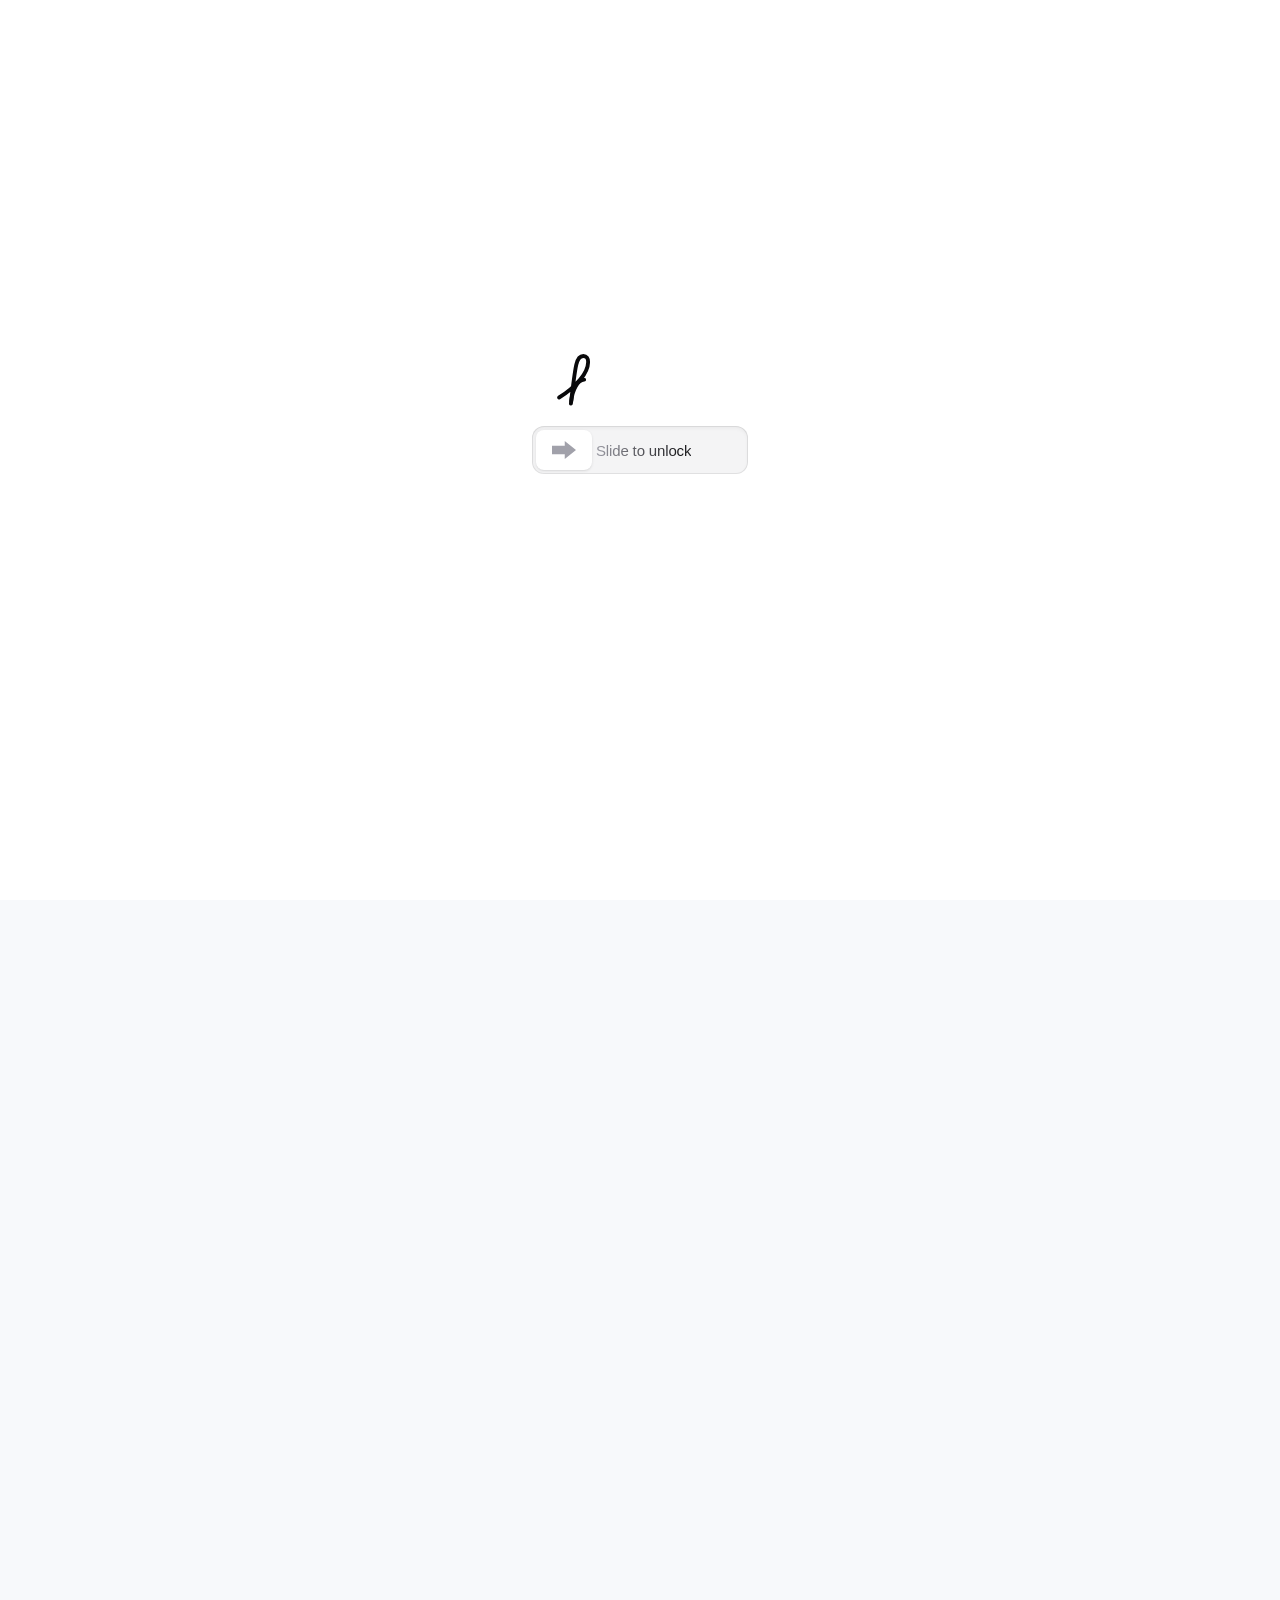
<file: index.html>
<!DOCTYPE html>
<html lang="zh-CN">
<head>
  <meta charset="UTF-8">
  <meta name="viewport" content="width=device-width, initial-scale=1.0">
  <title>BOTLAN</title>
  <link rel="stylesheet" href="styles.css">
</head>
<body>

  <!-- =========================================================================
       0. 全屏启动进入页面 (Apple Hello Effect 居中偏上 + Slide to Unlock 底部居中)
       ========================================================================= -->
  <div class="apple-launch-screen" id="appleLaunchScreen" aria-label="Welcome launch screen">
    <div class="launch-hello-container">
      <svg class="apple-hello-svg" viewBox="0 0 638 200" aria-label="hello">
        <path
          id="appleHelloH1"
          class="hello-path-1"
          d="M8.69214 166.553C36.2393 151.239 61.3409 131.548 89.8191 98.0295C109.203 75.1488 119.625 49.0228 120.122 31.0026C120.37 17.6036 113.836 7.43883 101.759 7.43883C88.3598 7.43883 79.9231 17.6036 74.7122 40.9363C69.005 66.5793 64.7866 96.0036 54.1166 190.356"
        />
        <path
          id="appleHelloH2"
          class="hello-path-2"
          d="M55.1624 181.135C60.6251 133.114 81.4118 98.0479 107.963 98.0479C123.844 98.0479 133.937 110.703 131.071 128.817C129.457 139.487 127.587 150.405 125.408 163.06C122.869 178.941 130.128 191.348 152.122 191.348C184.197 191.348 219.189 173.523 237.097 145.915C243.198 136.509 245.68 128.073 245.928 119.884C246.176 104.996 237.739 93.8296 222.851 93.8296C203.992 93.8296 189.6 115.17 189.6 142.465C189.6 171.745 205.481 192.341 239.208 192.341C285.066 192.341 335.86 137.292 359.199 75.8585C365.788 58.513 368.26 42.4065 368.26 31.1512C368.26 17.8057 364.042 7.55823 352.131 7.55823C340.469 7.55823 332.777 16.6141 325.829 30.9129C317.688 47.4967 311.667 71.4162 309.203 98.4549C303 166.301 316.896 191.348 349.936 191.348C390 191.348 434.542 135.534 457.286 75.6686C463.803 58.513 466.275 42.4065 466.275 31.1512C466.275 17.8057 462.057 7.55823 450.146 7.55823C438.484 7.55823 430.792 16.6141 423.844 30.9129C415.703 47.4967 409.682 71.4162 407.218 98.4549C401.015 166.301 414.911 191.348 444.416 191.348C473.874 191.348 489.877 165.67 499.471 138.402C508.955 111.447 520.618 94.8221 544.935 94.8221C565.035 94.8221 580.916 109.71 580.916 137.75C580.916 168.768 560.792 192.093 535.362 192.341C512.984 192.589 498.285 174.475 499.774 147.179C501.511 116.907 519.873 94.8221 543.943 94.8221C557.839 94.8221 569.51 100.999 578.682 107.725C603.549 125.866 622.709 114.656 630.047 96.7186"
        />
      </svg>
    </div>

    <!-- 屏幕正中间始终居中: Slide to Unlock 方形微圆角组件 (1:1 严格对齐 Chanh Dai) -->
    <div class="launch-center-container">
      <div class="slide-unlock-box" id="slideUnlockBox">
        <div class="slide-unlock-track" id="slideUnlockTrack">
          <span class="slide-unlock-text" id="slideUnlockText">Slide to unlock</span>
          <div class="slide-unlock-handle" id="slideUnlockHandle" role="slider" aria-label="Slide to unlock" aria-valuemin="0" aria-valuemax="100" aria-valuenow="0">
            <svg viewBox="0 0 24 24" fill="currentColor">
              <path d="M24 12 12.75 3v4.696H0v8.608h12.75V21z" />
            </svg>
          </div>
        </div>
      </div>
    </div>
  </div>

  <!-- 主封面舞台：仅包含大标题 BOTLAN 与下方可交互的 3D Mockup 视窗 -->
  <main class="page-container" id="pageContainer">

    <!-- 0. 封面左上角: Mobius Loop Icon (严格复刻 Chanh Dai mobius-loop-icon 莫比乌斯环无穷动效) -->
    <div class="cover-top-left" id="coverTopLeft">
      <a href="#" class="mobius-loop-wrap" id="mobiusLoopWrap" aria-label="Mobius Loop Icon">
        <svg
          viewBox="0 0 24 24"
          fill="none"
          stroke="currentColor"
          stroke-width="2"
          stroke-linecap="round"
          stroke-linejoin="round"
          class="mobius-loop-svg"
          aria-hidden="true"
        >
          <path
            id="mobiusLoopPath"
            class="mobius-loop-path"
            d="M12 4C16.42 4 20 7.58 20 12C20 16.42 16.42 20 12 20C7.58 20 4 16.42 4 12C4 7.58 7.58 4 12 4Z"
          />
        </svg>
      </a>
    </div>

    <!-- 0.1 封面左侧 LineNav 导航栏 (严格 1:1 复刻 Chanh Dai line-nav 规范，展示 Island Agent 核心优势) -->
    <aside class="cover-sidebar-left" id="coverSidebarLeft" aria-label="Island Agent Features Navigation">
      <nav class="line-nav" id="lineNav" style="--line-nav-width: 24px;">
        <!-- Feature 1: Dynamic Island System -->
        <a class="line-nav-item active" href="#dynamic-island">
          <span class="line-nav-bar"></span>
          <span class="line-nav-title">Dynamic Island System</span>
        </a>
        <span class="line-nav-tick"></span>
        <span class="line-nav-tick"></span>

        <!-- Feature 2: Persistent Task Runner -->
        <a class="line-nav-item" href="#persistent-runner">
          <span class="line-nav-bar"></span>
          <span class="line-nav-title">Persistent Task Runner</span>
        </a>
        <span class="line-nav-tick"></span>
        <span class="line-nav-tick"></span>

        <!-- Feature 3: Isolated Linux Sandbox -->
        <a class="line-nav-item" href="#isolated-sandbox">
          <span class="line-nav-bar"></span>
          <span class="line-nav-title">Isolated Linux Sandbox</span>
        </a>
        <span class="line-nav-tick"></span>
        <span class="line-nav-tick"></span>

        <!-- Feature 4: Multi-Agent Swarm -->
        <a class="line-nav-item" href="#multi-agent">
          <span class="line-nav-bar"></span>
          <span class="line-nav-title">Multi-Agent Swarm</span>
        </a>
        <span class="line-nav-tick"></span>
        <span class="line-nav-tick"></span>

        <!-- Feature 5: Native Desktop Widgets -->
        <a class="line-nav-item" href="#desktop-widgets">
          <span class="line-nav-bar"></span>
          <span class="line-nav-title">Native Desktop Widgets</span>
        </a>
        <span class="line-nav-tick"></span>
        <span class="line-nav-tick"></span>

        <!-- Feature 6: Apple Kinetic Philosophy -->
        <a class="line-nav-item" href="#apple-design">
          <span class="line-nav-bar"></span>
          <span class="line-nav-title">Apple Kinetic Philosophy</span>
        </a>
      </nav>
    </aside>

    <!-- 1. 顶部大标题：BOTLAN（文字下半部分渐变淡出） -->
    <div class="title-wrap">
      <img src="网页的标题.png" alt="BOTLAN" class="botlan-title-img" draggable="false" />
    </div>

    <!-- 2. 鼠标互动 3D Mockup 视差与热区舞台 -->
    <div class="mockup-perspective-wrapper" id="mockupWrapper">
      <div class="mockup-card-3d" id="mockupCard">

        <!-- 动态光泽反射层 (跟随鼠标光标移动的拟真玻璃光影) -->
        <div class="mockup-glare" id="mockupGlare"></div>

        <!-- 真实软件抠图底层 (1163x920 原始软件质感) -->
        <img src="mockup.png" alt="BOTLAN 智能体桌面应用" class="mockup-base-img" id="mockupImg" draggable="false" />

        <!-- 交互热区覆盖层 (Hotspot Interactive Overlays) -->

        <!-- A. 右上角 Orbit 环形滑轨交互区 (滚轮、点击、拖拽) -->
        <div class="hotspot-orbit" id="orbitSystem" title="在此使用鼠标滚轮滚动或点击体验滑轨切换">
          <div class="orbit-hit-tab tab-deeper-hit active" id="tabDeeper" title="切换至 Deeper 智能体">
            <span class="orbit-hit-ripple"></span>
          </div>
          <div class="orbit-hit-tab tab-agent-hit" id="tabAgent" title="切换至 Agent 智能体">
            <span class="orbit-hit-ripple"></span>
          </div>
        </div>

        <!-- B. 右侧动作栏各按键点击跳转热区 -->
        <aside class="hotspot-right-rail">
          <button class="hotspot-tool-btn active" data-action="chat" id="toolChat" title="对话视图 (当前)"></button>
          <button class="hotspot-tool-btn" data-action="code" id="toolCode" title="代码工作区 (点击跳转)"></button>
          <button class="hotspot-tool-btn" data-action="activity" id="toolActivity" title="活动看板 (点击跳转)"></button>
          <button class="hotspot-tool-btn" data-action="ideas" id="toolIdeas" title="灵感建议 (点击跳转)"></button>
          <button class="hotspot-tool-btn" data-action="goals" id="toolGoals" title="目标任务清单 (点击跳转)"></button>
          <button class="hotspot-tool-btn" data-action="apps" id="toolApps" title="应用与连接 (点击跳转)"></button>
        </aside>

        <!-- C. 左侧导航栏交互热区 -->
        <aside class="hotspot-left-rail">
          <button class="hotspot-nav-btn btn-menu-hit" id="btnNavMenu" title="智能体工作区总览"></button>
          <div class="hotspot-avatar-hit" id="mascotAvatar" title="机体互动 (点击眨眼交互)"></div>
          <button class="hotspot-nav-btn btn-lang-hit" id="btnNavLang" title="切换语言 (EN / 中文)">
            <span class="hit-lang-badge" id="langBadge">EN</span>
          </button>
          <button class="hotspot-nav-btn btn-bell-hit" id="btnNavBell" title="查看通知中心"></button>
        </aside>

        <!-- D. 顶栏微幅拖动手柄与重置按键 -->
        <div class="hotspot-drag-handle" id="dragPill" title="按住可微幅物理拖动体验"></div>
        <button class="hotspot-close-btn" id="btnClose" title="重置视角"></button>

        <!-- E. 底部输入栏真实打字交互层 -->
        <div class="hotspot-input-dock">
          <button class="dock-btn-plus" id="btnInputPlus" title="添加附件/关联仓库">+</button>
          <input type="text" class="dock-input-field" id="textInput" placeholder="输入消息或指令（Enter 发送体验）…" autocomplete="off" />
          <button class="dock-btn-send" id="btnInputSend" title="发送">↑</button>
        </div>

        <!-- F. 子视图展示覆盖层 (点击右侧按键时无缝弹出体验) -->
        <div class="subview-panel-overlay" id="jumpSubview" style="display: none;">
          <div class="subview-topbar">
            <div class="subview-title-group">
              <span class="subview-badge" id="subviewBadge">工具</span>
              <h4 class="subview-title" id="subviewTitle">代码工作区</h4>
            </div>
            <button class="subview-back-btn" id="btnSubviewBack">返回对话 ✕</button>
          </div>
          <div class="subview-content" id="subviewContent"></div>
        </div>

        <!-- G. 模拟动态对话插入浮层 (打字发送后在视窗内弹出的真实感响应) -->
        <div class="mockup-dynamic-chat" id="dynamicChatLayer" style="display: none;">
          <div class="dynamic-chat-scroll" id="dynamicChatScroll"></div>
          <button class="btn-close-dynamic-chat" id="btnCloseDynamicChat">✕ 还原默认对话</button>
        </div>

      </div>
    </div>

  </main>

  <!-- ==========================================================================
       2. 中间功能展区: 4 个水平并列 3D Card Effect 模块 (复刻 Aceternity UI 3d-card-effect)
       ========================================================================== -->
  <section class="cards-3d-section" id="cards3dSection">
    <div class="cards-3d-grid">
      <!-- Card 1: 模块1 灵动岛交互体系 -->
      <div class="card-3d-container">
        <div class="card-3d-body card-ambient-1">
          <div class="card-3d-item card-badge-tag" data-tz="30">
            <span class="tag-dot green"></span>
            <span>Island System</span>
          </div>
          <h3 class="card-3d-item card-title" data-tz="50">灵动岛交互体系</h3>
          <p class="card-3d-item card-desc" data-tz="40">
            支持 Long Island、Small Island、Circle Island 多形态常驻微交互，全屏网页边框自然延伸与状态感知。
          </p>
          <div class="card-3d-item card-image-wrap" data-tz="80">
            <img src="模块1.png" alt="模块1：灵动岛交互体系" class="card-module-img card-img-fit-contain" />
          </div>
          <div class="card-3d-item card-footer-row" data-tz="35">
            <a href="javascript:void(0)" class="card-link-btn" onclick="showToast('🏝️ 灵动岛交互体系已就绪')">体验灵动岛 →</a>
            <span class="card-pill">Interactive</span>
          </div>
        </div>
      </div>

      <!-- Card 2: 模块2 点阵与多智能体 -->
      <div class="card-3d-container">
        <div class="card-3d-body card-ambient-2">
          <div class="card-3d-item card-badge-tag" data-tz="30">
            <span class="tag-dot blue"></span>
            <span>Matrix &amp; Multi-Bots</span>
          </div>
          <h3 class="card-3d-item card-title" data-tz="50">点阵矩阵与多智能体</h3>
          <p class="card-3d-item card-desc" data-tz="40">
            标志性点阵字母构型与 @kilee! 核心标识，多 Bot 状态胶囊实时呼应，数据与任务瞬时流转。
          </p>
          <div class="card-3d-item card-image-wrap" data-tz="80">
            <img src="模块2.png" alt="模块2：点阵矩阵与多智能体" class="card-module-img card-img-fit-contain" />
          </div>
          <div class="card-3d-item card-footer-row" data-tz="35">
            <a href="javascript:void(0)" class="card-link-btn" onclick="showToast('⚡ 多智能体点阵网络已连接')">查看 Bot 矩阵 →</a>
            <span class="card-pill">Collaborative</span>
          </div>
        </div>
      </div>

      <!-- Card 3: 模块3 桌面原生悬浮组件 -->
      <div class="card-3d-container">
        <div class="card-3d-body card-ambient-3">
          <div class="card-3d-item card-badge-tag" data-tz="30">
            <span class="tag-dot purple"></span>
            <span>Native Desktop</span>
          </div>
          <h3 class="card-3d-item card-title" data-tz="50">桌面原生悬浮小组件</h3>
          <p class="card-3d-item card-desc" data-tz="40">
            深度融入 Windows 桌面生态，深浅双色状态胶囊与网络电量大卡片随心贴靠悬浮，原生轻量无感。
          </p>
          <div class="card-3d-item card-image-wrap" data-tz="80">
            <img src="模块3.png" alt="模块3：桌面原生悬浮小组件" class="card-module-img card-img-fit-cover" />
          </div>
          <div class="card-3d-item card-footer-row" data-tz="35">
            <a href="javascript:void(0)" class="card-link-btn" onclick="showToast('🖥️ 桌面原生悬浮组件已加载')">探索桌面挂件 →</a>
            <span class="card-pill">Seamless</span>
          </div>
        </div>
      </div>

      <!-- Card 4: 模块4 采用Apple设计哲学 -->
      <div class="card-3d-container">
        <div class="card-3d-body card-ambient-4">
          <div class="card-3d-item card-badge-tag" data-tz="30">
            <span class="tag-dot amber"></span>
            <span>Design Philosophy</span>
          </div>
          <h3 class="card-3d-item card-title" data-tz="50">采用Apple设计哲学</h3>
          <p class="card-3d-item card-desc" data-tz="40">
            秉持人文与科技交汇的设计准则，追求软硬件一体化的极致极简美学，让每一次人机交互自然优雅。
          </p>
          <div class="card-3d-item card-image-wrap" data-tz="80">
            <img src="模块4.png" alt="模块4：采用Apple设计哲学" class="card-module-img card-img-fit-cover" />
          </div>
          <div class="card-3d-item card-footer-row" data-tz="35">
            <a href="javascript:void(0)" class="card-link-btn" onclick="showToast('🍎 采用 Apple 设计哲学理念')">探索哲学 →</a>
            <span class="card-pill">Apple Design</span>
          </div>
        </div>
      </div>
    </div>
  </section>

  <!-- ==========================================================================
       3. 最后一页: MacBook Scroll 沉浸式滚动展区 (严格 1:1 复刻 Aceternity UI macbook-scroll.tsx)
       ========================================================================== -->
  <section class="macbook-scroll-section" id="macbookSection">
    <div class="macbook-scroll-container" id="macbookScrollContainer">

      <!-- Lid 组件 -->
      <div class="macbook-lid">
        <!-- 1. Back Lid 背壳 (固定 -25deg, 包含 Aceternity Logo) -->
        <div class="macbook-back-lid">
          <div class="macbook-back-lid-inner">
            <span class="aceternity-logo-span">
              <svg width="66" height="65" viewBox="0 0 66 65" fill="none" xmlns="http://www.w3.org/2000/svg" class="aceternity-logo-svg">
                <path d="M8 8.05571C8 8.05571 54.9009 18.1782 57.8687 30.062C60.8365 41.9458 9.05432 57.4696 9.05432 57.4696" stroke="currentColor" stroke-width="15" stroke-miterlimit="3.86874" stroke-linecap="round"/>
              </svg>
            </span>
          </div>
        </div>

        <!-- 2. Motion Screen 动效层 (完全依据官方 scaleX, scaleY, rotate, translate) -->
        <div class="macbook-motion-screen" id="macbookMotionScreen">
          <div class="macbook-screen-matte"></div>
          <img src="MacBook.png" alt="BOTLAN on MacBook" class="macbook-screen-img" draggable="false" />
        </div>
      </div>

      <!-- Base 组件: 键盘底座 (h-[22rem] w-[32rem] bg-gray-200) -->
      <div class="macbook-base">
        <!-- Above keyboard bar -->
        <div class="macbook-above-keyboard-bar">
          <div class="macbook-above-keyboard-bar-inner"></div>
        </div>

        <!-- Speakers and Keypad row -->
        <div class="macbook-middle-row">
          <div class="macbook-speaker-wrap">
            <div class="macbook-speaker-grid"></div>
          </div>
          <div class="macbook-keypad-wrap">
            <div class="macbook-keypad">
              <!-- Row 1: esc, F1-F12, TouchID -->
              <div class="k-row">
                <div class="k-btn k-w-esc"><span class="k-txt left">esc</span></div>
                <div class="k-btn"><span class="k-icon">☼</span><span class="k-txt">F1</span></div>
                <div class="k-btn"><span class="k-icon">☀</span><span class="k-txt">F2</span></div>
                <div class="k-btn"><span class="k-icon">▤</span><span class="k-txt">F3</span></div>
                <div class="k-btn"><span class="k-icon">🔍</span><span class="k-txt">F4</span></div>
                <div class="k-btn"><span class="k-icon">🎤</span><span class="k-txt">F5</span></div>
                <div class="k-btn"><span class="k-icon">🌙</span><span class="k-txt">F6</span></div>
                <div class="k-btn"><span class="k-icon">◀◀</span><span class="k-txt">F7</span></div>
                <div class="k-btn"><span class="k-icon">▶❚❚</span><span class="k-txt">F8</span></div>
                <div class="k-btn"><span class="k-icon">▶▶</span><span class="k-txt">F9</span></div>
                <div class="k-btn"><span class="k-icon">🔇</span><span class="k-txt">F10</span></div>
                <div class="k-btn"><span class="k-icon">🔉</span><span class="k-txt">F11</span></div>
                <div class="k-btn"><span class="k-icon">🔊</span><span class="k-txt">F12</span></div>
                <div class="k-btn"><div class="k-touchid-circle"><div class="k-touchid-inner"></div></div></div>
              </div>

              <!-- Row 2: ~ 1 2 3 4 5 6 7 8 9 0 - = delete -->
              <div class="k-row">
                <div class="k-btn"><span class="k-txt">~</span><span class="k-txt">`</span></div>
                <div class="k-btn"><span class="k-txt">!</span><span class="k-txt">1</span></div>
                <div class="k-btn"><span class="k-txt">@</span><span class="k-txt">2</span></div>
                <div class="k-btn"><span class="k-txt">#</span><span class="k-txt">3</span></div>
                <div class="k-btn"><span class="k-txt">$</span><span class="k-txt">4</span></div>
                <div class="k-btn"><span class="k-txt">%</span><span class="k-txt">5</span></div>
                <div class="k-btn"><span class="k-txt">^</span><span class="k-txt">6</span></div>
                <div class="k-btn"><span class="k-txt">&amp;</span><span class="k-txt">7</span></div>
                <div class="k-btn"><span class="k-txt">*</span><span class="k-txt">8</span></div>
                <div class="k-btn"><span class="k-txt">(</span><span class="k-txt">9</span></div>
                <div class="k-btn"><span class="k-txt">)</span><span class="k-txt">0</span></div>
                <div class="k-btn"><span class="k-txt">—</span><span class="k-txt">-</span></div>
                <div class="k-btn"><span class="k-txt">+</span><span class="k-txt">=</span></div>
                <div class="k-btn k-w-delete"><span class="k-txt right">delete</span></div>
              </div>

              <!-- Row 3: tab Q W E R T Y U I O P [ ] \ -->
              <div class="k-row">
                <div class="k-btn k-w-tab"><span class="k-txt left">tab</span></div>
                <div class="k-btn"><span class="k-txt">Q</span></div>
                <div class="k-btn"><span class="k-txt">W</span></div>
                <div class="k-btn"><span class="k-txt">E</span></div>
                <div class="k-btn"><span class="k-txt">R</span></div>
                <div class="k-btn"><span class="k-txt">T</span></div>
                <div class="k-btn"><span class="k-txt">Y</span></div>
                <div class="k-btn"><span class="k-txt">U</span></div>
                <div class="k-btn"><span class="k-txt">I</span></div>
                <div class="k-btn"><span class="k-txt">O</span></div>
                <div class="k-btn"><span class="k-txt">P</span></div>
                <div class="k-btn"><span class="k-txt">{</span><span class="k-txt">[</span></div>
                <div class="k-btn"><span class="k-txt">}</span><span class="k-txt">]</span></div>
                <div class="k-btn"><span class="k-txt">|</span><span class="k-txt">\</span></div>
              </div>

              <!-- Row 4: caps lock A S D F G H J K L : ' return -->
              <div class="k-row">
                <div class="k-btn k-w-caps"><span class="k-txt left">caps lock</span></div>
                <div class="k-btn"><span class="k-txt">A</span></div>
                <div class="k-btn"><span class="k-txt">S</span></div>
                <div class="k-btn"><span class="k-txt">D</span></div>
                <div class="k-btn"><span class="k-txt">F</span></div>
                <div class="k-btn"><span class="k-txt">G</span></div>
                <div class="k-btn"><span class="k-txt">H</span></div>
                <div class="k-btn"><span class="k-txt">J</span></div>
                <div class="k-btn"><span class="k-txt">K</span></div>
                <div class="k-btn"><span class="k-txt">L</span></div>
                <div class="k-btn"><span class="k-txt">:</span><span class="k-txt">;</span></div>
                <div class="k-btn"><span class="k-txt">"</span><span class="k-txt">'</span></div>
                <div class="k-btn k-w-return"><span class="k-txt right">return</span></div>
              </div>

              <!-- Row 5: shift Z X C V B N M < > ? shift -->
              <div class="k-row">
                <div class="k-btn k-w-shift"><span class="k-txt left">shift</span></div>
                <div class="k-btn"><span class="k-txt">Z</span></div>
                <div class="k-btn"><span class="k-txt">X</span></div>
                <div class="k-btn"><span class="k-txt">C</span></div>
                <div class="k-btn"><span class="k-txt">V</span></div>
                <div class="k-btn"><span class="k-txt">B</span></div>
                <div class="k-btn"><span class="k-txt">N</span></div>
                <div class="k-btn"><span class="k-txt">M</span></div>
                <div class="k-btn"><span class="k-txt">&lt;</span><span class="k-txt">,</span></div>
                <div class="k-btn"><span class="k-txt">&gt;</span><span class="k-txt">.</span></div>
                <div class="k-btn"><span class="k-txt">?</span><span class="k-txt">/</span></div>
                <div class="k-btn k-w-shift"><span class="k-txt right">shift</span></div>
              </div>

              <!-- Row 6: fn, control, option, command, space, command, option, arrows -->
              <div class="k-row">
                <div class="k-btn"><span class="k-sub">fn</span><span class="k-sub">🌐</span></div>
                <div class="k-btn"><span class="k-sub">⌃</span><span class="k-sub">control</span></div>
                <div class="k-btn"><span class="k-sub">⌥</span><span class="k-sub">option</span></div>
                <div class="k-btn k-w-cmd"><span class="k-sub">⌘</span><span class="k-sub">command</span></div>
                <div class="k-btn k-w-space"></div>
                <div class="k-btn k-w-cmd"><span class="k-sub">⌘</span><span class="k-sub">command</span></div>
                <div class="k-btn"><span class="k-sub">⌥</span><span class="k-sub">option</span></div>
                <div class="k-arrows-container">
                  <div class="k-btn k-arrow-up"><span class="k-txt">▲</span></div>
                  <div class="k-arrows-subrow">
                    <div class="k-btn k-arrow-key"><span class="k-txt">◀</span></div>
                    <div class="k-btn k-arrow-key"><span class="k-txt">▼</span></div>
                    <div class="k-btn k-arrow-key"><span class="k-txt">▶</span></div>
                  </div>
                </div>
              </div>
            </div>
          </div>
          <div class="macbook-speaker-wrap">
            <div class="macbook-speaker-grid"></div>
          </div>
        </div>

        <!-- Trackpad -->
        <div class="macbook-trackpad"></div>

        <!-- Bottom notch -->
        <div class="macbook-bottom-notch"></div>

        <!-- Peerlist Badge Sticker (from user's code snippet) -->
        <div class="macbook-badge">
          <a href="https://peerlist.io/manuarora" target="_blank" rel="noopener">
            <svg width="24" height="24" viewBox="0 0 56 56" fill="none" xmlns="http://www.w3.org/2000/svg" class="badge-icon">
              <path d="M56 28C56 43.464 43.464 56 28 56C12.536 56 0 43.464 0 28C0 12.536 12.536 0 28 0C43.464 0 56 12.536 56 28Z" fill="#00AA45" />
              <path fill-rule="evenodd" clip-rule="evenodd" d="M28 54C42.3594 54 54 42.3594 54 28C54 13.6406 42.3594 2 28 2C13.6406 2 2 13.6406 2 28C2 42.3594 13.6406 54 28 54ZM28 56C43.464 56 56 43.464 56 28C56 12.536 43.464 0 28 0C12.536 0 0 12.536 0 28C0 43.464 12.536 56 28 56Z" fill="#00AA45" />
              <path d="M34.7778 28.5C34.7778 32.0899 31.8677 35 28.2778 35C24.6879 35 21.7778 32.0899 21.7778 28.5C21.7778 24.9101 24.6879 22 28.2778 22C31.8677 22 34.7778 24.9101 34.7778 28.5Z" fill="white" />
            </svg>
          </a>
        </div>
      </div>

    </div>
  </section>

  <!-- ==========================================================================
       4. 最后一页最底部: Fluid Gradient Text 交互流体渐变文字 (复刻 Chanh Dai fluid-gradient-text)
       ========================================================================== -->
  <footer class="kilee-fluid-footer" id="kileeFluidFooter">
    <div class="fluid-gradient-section">
      <div class="fluid-gradient-text-container" id="fluidGradientContainer">
        <svg
          class="fluid-gradient-svg"
          viewBox="0 0 1400 220"
          fill="none"
          xmlns="http://www.w3.org/2000/svg"
        >
          <text
            x="50%"
            y="54%"
            text-anchor="middle"
            dominant-baseline="central"
            stroke="currentColor"
            stroke-opacity="0.12"
            stroke-width="2.5"
            fill="url(#fluid_gradient_text_linear)"
            class="fluid-svg-text"
          >
            KiLEE BOT
          </text>
          <defs>
            <linearGradient
              id="fluid_gradient_text_linear"
              x1="700"
              y1="0"
              x2="700"
              y2="220"
              gradientUnits="userSpaceOnUse"
            >
              <stop offset="0.3" stop-color="currentColor" stop-opacity="0.12" />
              <stop offset="0.75" stop-color="currentColor" stop-opacity="0.65" />
              <stop offset="1" stop-color="currentColor" />
            </linearGradient>
          </defs>
        </svg>
      </div>
    </div>
  </footer>

  <!-- 体验反馈 Toast -->
  <div class="toast-tip" id="toastTip">
    <span id="toastTipText">欢迎体验 BOTLAN 桌面交互</span>
  </div>

  <script src="app.js"></script>
</body>
</html>
</file>
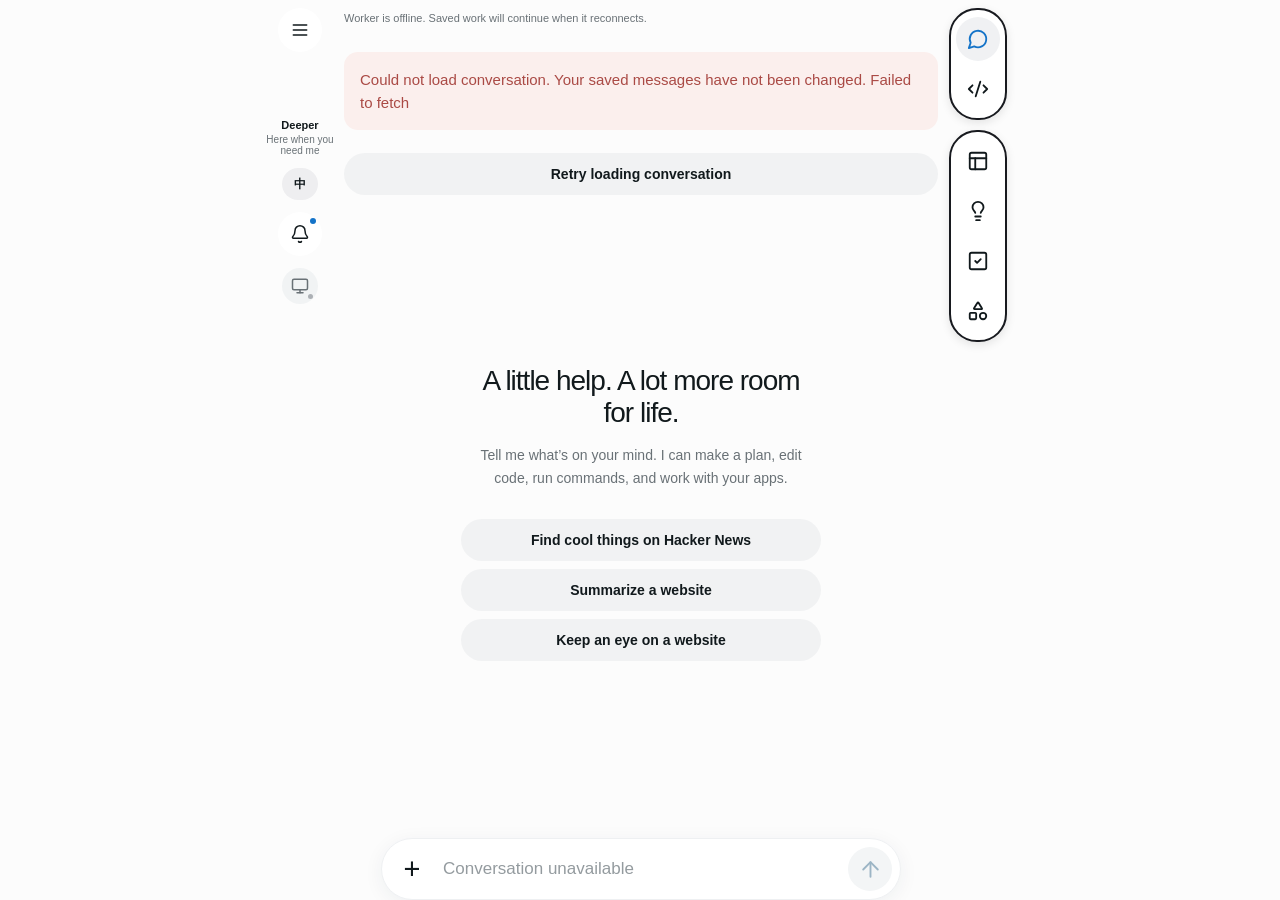
<file: chat-app/index.html>
<!DOCTYPE html>
<html lang="zh-CN">
  <head>
    <meta charset="utf-8" />
    <meta httpEquiv="X-UA-Compatible" content="IE=edge" />
    <meta name="viewport" content="width=device-width, initial-scale=1, shrink-to-fit=no" />
    <title>AI Studio — Personal Agent Workspace</title>
    <style id="expo-reset">
      html, body {
        height: 100%;
        background-color: transparent !important;
      }
      body {
        overflow: hidden;
        user-select: none;
      }
      #root {
        display: flex;
        height: 100%;
        flex: 1;
        background-color: transparent !important;
      }
    </style>
    <script>
      // 1. 模拟桌面宿主注入的环境会话
      window.__ISLAND_HOST__ = {
        botId: "deeper",
        name: "Deeper",
        color: "#3ecf8e",
        token: "botlan-demo-token",
        apiUrl: "http://botlan-internal.local"
      };

      // 2. 模拟 IslandUI 原生 WebView2 通信通道
      window.chrome = {
        webview: {
          postMessage: function(msg) {
            if (window.parent) {
              window.parent.postMessage(msg, '*');
            }
          },
          addEventListener: function(type, fn) {
            window.__islandWebviewListener = fn;
          }
        }
      };

      window.addEventListener('message', function(e) {
        if (window.__islandWebviewListener && e.data) {
          window.__islandWebviewListener(e);
        }
      });

      // 3. 拦截 API 请求，提供原汁原味的智能体工作区数据
      const origFetch = window.fetch;
      window.fetch = async function(url, options) {
        const urlStr = String(url);
        const method = (options && options.method) ? options.method.toUpperCase() : 'GET';

        // /api/workspace
        if (urlStr.includes('/api/workspace')) {
          return new Response(JSON.stringify({
            mode: "sample",
            profile: { name: "User", email: "user@botlan.ai" },
            mail: [],
            events: [],
            files: [],
            browsers: [
              {
                id: "b-1",
                title: "代码与工作器分析",
                url: "https://botlan.ai/workspace",
                status: "idle",
                updatedAt: new Date().toISOString()
              }
            ],
            actions: [],
            activity: [
              {
                id: "act-1",
                title: "工作器状态",
                detail: "浏览器容器未连接 (Browser worker is unavailable)",
                date: new Date().toISOString(),
                status: "warning"
              }
            ],
            connections: [
              { id: "browser", name: "Browser", status: "disconnected", capabilities: ["Sessions"] },
              { id: "code", name: "Code Workbench", status: "connected", capabilities: ["Editor"] }
            ],
            runtime: { provider: "sample", configured: true, openbotConfigured: false, richThreads: false }
          }), {
            status: 200,
            headers: { "Content-Type": "application/json" }
          });
        }

        // /api/agent
        if (urlStr.includes('/api/agent')) {
          return new Response(JSON.stringify({
            tasks: [],
            goals: [
              {
                id: "g1",
                title: "BOTLAN 桌面智能体系统发布",
                description: "灵动岛与右上角弧形滑轨系统",
                category: "Core",
                status: "active",
                milestones: [
                  { id: "m1", title: "灵动岛胶囊状态与音频律动条", done: true },
                  { id: "m2", title: "右上角 Orbit 滑轨与多智能体轮换", done: true }
                ],
                createdAt: new Date().toISOString()
              }
            ],
            monitors: [],
            ideas: [
              {
                id: "i1",
                title: "自动诊断本地容器状态",
                reason: "检测到浏览器工作器未连接",
                prompt: "检查容器运行状况",
                kind: "agent",
                input: {},
                status: "new",
                createdAt: new Date().toISOString()
              }
            ],
            memories: [],
            artifacts: [],
            notifications: [
              {
                id: "n1",
                title: "浏览器工作器离线",
                body: "Browser worker is unavailable. Check that its container is running.",
                createdAt: new Date().toISOString(),
                read: false
              }
            ],
            identity: { name: "Deeper", tone: "thoughtful", avatar: "sky" },
            worker: { running: false }
          }), {
            status: 200,
            headers: { "Content-Type": "application/json" }
          });
        }

        // /api/main-thread
        if (urlStr.includes('/api/main-thread')) {
          return new Response(JSON.stringify({ threadId: "local", existing: true }), {
            status: 200,
            headers: { "Content-Type": "application/json" }
          });
        }

        // /api/copilotkit
        if (urlStr.includes('/api/copilotkit')) {
          return new Response(JSON.stringify({}), {
            status: 200,
            headers: { "Content-Type": "application/json" }
          });
        }

        return origFetch.apply(this, arguments);
      };
    </script>
  </head>

  <body>
    <noscript>
      You need to enable JavaScript to run this app.
    </noscript>
    <div id="root"></div>
    <script src="./_expo/static/js/web/index-867176e7df8ef6d02deba0c774d03a36.js" defer></script>
  </body>
</html>
</file>
<file: styles.css>
/* ==========================================================================
   BOTLAN 官网交互 Mockup 样式表 (基于真实软件抠图 mockup.png)
   ========================================================================== */

/* 基础重置 */
*, *::before, *::after {
  margin: 0;
  padding: 0;
  box-sizing: border-box;
}

html, body {
  width: 100%;
  min-height: 100vh;
  background-color: #f7f9fb;
  font-family: -apple-system, BlinkMacSystemFont, "Segoe UI", Roboto, "PingFang SC",
               "Hiragino Sans GB", "Microsoft YaHei", "WenQuanYi Micro Hei", sans-serif;
  color: #111827;
  overflow-x: clip;
  -webkit-font-smoothing: antialiased;
}

/* ==========================================================================
   1. 主封面容器：极简主义 Hero 舞台
   ========================================================================== */
.page-container {
  min-height: 100vh;
  display: flex;
  flex-direction: column;
  align-items: center;
  justify-content: flex-start;
  padding: 30px 20px 60px 20px;
  position: relative;
  overflow: hidden;
}

/* ==========================================================================
   1.0 封面左上角: Chanh Dai 风格 Mobius Loop Icon (莫比乌斯环无穷动效)
   ========================================================================== */
.cover-top-left {
  position: absolute;
  top: 36px;
  left: clamp(24px, 4vw, 64px);
  z-index: 30;
  display: flex;
  align-items: center;
  justify-content: center;
}

.mobius-loop-wrap {
  display: flex;
  align-items: center;
  justify-content: center;
  width: 32px;
  height: 32px;
  color: #0f172a;
  text-decoration: none;
  cursor: pointer;
  transition: transform 0.2s ease, opacity 0.2s ease;
}

.mobius-loop-wrap:hover {
  transform: scale(1.08);
  opacity: 0.8;
}

.mobius-loop-svg {
  width: 100%;
  height: 100%;
  display: block;
  overflow: visible;
}

/* ==========================================================================
   1.1 封面左侧边栏: Chanh Dai 风格 LineNav 纵向标尺导航 (复刻 chanhdai.com/components/line-nav)
   ========================================================================== */
.cover-sidebar-left {
  position: absolute;
  left: clamp(24px, 4vw, 64px);
  top: 52%;
  transform: translateY(-50%);
  z-index: 25;
  display: flex;
  flex-direction: column;
}

@media (max-width: 1180px) {
  .cover-sidebar-left {
    display: none; /* 屏幕宽度小于 1180px 时隐藏，避免遮挡中央 3D Mockup 视窗 */
  }
}

.line-nav {
  display: flex;
  flex-direction: column;
  gap: 8px;
  padding: 16px 0;
  --line-nav-width: 24px;
  user-select: none;
}

/* 中间双刻度线 (Chanh Dai 官方规范: 1px 细线，20% 不透明度) */
.line-nav-tick {
  display: block;
  height: 1px;
  width: var(--line-nav-width);
  background-color: rgba(15, 23, 42, 0.18);
  pointer-events: none;
  transition: background-color 0.2s ease, width 0.2s ease;
}

/* 导航项 */
.line-nav-item {
  position: relative;
  display: flex;
  align-items: center;
  gap: 12px;
  height: 20px;
  text-decoration: none;
  cursor: pointer;
  outline: none;
  transition: all 0.2s ease;
}

/* 扩充交互感应热区 (对应 Chanh Dai 原版 after:size-full after:p-3.5) */
.line-nav-item::before {
  content: '';
  position: absolute;
  top: 50%;
  left: -8px;
  transform: translateY(-50%);
  width: calc(100% + 16px);
  height: 32px;
}

/* 核心横向标尺标线 (Normal: 24px, Active/Hover: 40px) */
.line-nav-bar {
  display: block;
  height: 1px;
  width: var(--line-nav-width); /* 24px */
  flex-shrink: 0;
  background-color: rgba(15, 23, 42, 0.2);
  transition: width 0.28s cubic-bezier(0.16, 1, 0.3, 1), background-color 0.2s ease;
}

.line-nav-item:hover .line-nav-bar,
.line-nav-item.active .line-nav-bar {
  width: 40px;
  background-color: #0f172a;
}

/* 导航项英文标题 */
.line-nav-title {
  font-family: -apple-system, BlinkMacSystemFont, "Segoe UI", Roboto, sans-serif;
  font-size: 0.81rem; /* 13px */
  font-weight: 450;
  white-space: nowrap;
  color: #64748b;
  letter-spacing: -0.01em;
  transition: color 0.2s ease, transform 0.28s cubic-bezier(0.16, 1, 0.3, 1), font-weight 0.2s ease;
  transform: translateX(0);
}

.line-nav-item:hover .line-nav-title {
  color: #0f172a;
  transform: translateX(2px);
}

.line-nav-item.active .line-nav-title {
  color: #0f172a;
  font-weight: 600;
  transform: translateX(2px);
}

/* 顶部大标题：BOTLAN（文字下半部分渐变淡出） */
.title-wrap {
  width: 100%;
  max-width: 820px;
  display: flex;
  justify-content: center;
  align-items: center;
  margin-bottom: -15px;
  z-index: 5;
  pointer-events: none;
  user-select: none;
}

.botlan-title-img {
  width: 100%;
  max-width: 820px;
  height: 160px;
  aspect-ratio: 820 / 160;
  object-fit: fill;
  display: block;
}

/* ==========================================================================
   2. 鼠标互动 3D Mockup 视差与热区舞台
   ========================================================================== */
.mockup-perspective-wrapper {
  position: relative;
  width: 820px;
  max-width: 95vw;
  margin: 0 auto;
  perspective: 1400px;
  perspective-origin: center center;
  z-index: 10;
}

.mockup-card-3d {
  position: relative;
  width: 100%;
  transform-style: preserve-3d;
  will-change: transform;
  transform: rotateX(0deg) rotateY(0deg) translateZ(0);
  transition: transform 0.15s ease-out;
  border-radius: 40px;
  user-select: none;
}

/* 拟真动态玻璃高光反光层 (跟随鼠标移动) */
.mockup-glare {
  position: absolute;
  inset: 0;
  border-radius: 40px;
  pointer-events: none;
  z-index: 35;
  mix-blend-mode: overlay;
  opacity: 0;
  transition: opacity 0.3s ease;
  background: radial-gradient(circle at 50% 50%, rgba(255, 255, 255, 0.35) 0%, rgba(255, 255, 255, 0) 70%);
}

.mockup-card-3d:hover .mockup-glare {
  opacity: 1;
}

/* 真实软件抠图底层 (1163x920 原始质感) */
.mockup-base-img {
  width: 100%;
  height: auto;
  display: block;
  user-select: none;
  -webkit-user-drag: none;
  filter: drop-shadow(0 24px 60px rgba(15, 23, 42, 0.14));
  transition: filter 0.25s ease;
}

.mockup-card-3d:hover .mockup-base-img {
  filter: drop-shadow(0 30px 75px rgba(15, 23, 42, 0.18));
}

/* ==========================================================================
   3. 交互热区覆盖层 (Hotspot Overlays)
   基于 mockup.png (1163 x 920) 严格测算的百分比布局
   ========================================================================== */

/* A. 右上角 Orbit 环形滑轨交互区 */
.hotspot-orbit {
  position: absolute;
  top: 4.5%;
  left: 71.5%;
  width: 24.5%;
  height: 68%;
  z-index: 25;
  cursor: pointer;
}

.orbit-hit-tab {
  position: absolute;
  cursor: pointer;
  border-radius: 26px;
  transition: all 0.25s cubic-bezier(0.16, 1, 0.3, 1);
  position: relative;
  overflow: hidden;
}

.orbit-hit-tab:hover {
  background: rgba(96, 165, 250, 0.12);
  box-shadow: 0 0 16px rgba(96, 165, 250, 0.35);
}

/* 顶部 Deeper 滑块热区 */
.tab-deeper-hit {
  top: 0%;
  left: 0%;
  width: 80%;
  height: 18%;
}

.tab-deeper-hit.active .orbit-hit-ripple {
  display: block;
}

/* 右侧 Agent 滑块热区 */
.tab-agent-hit {
  top: 48%;
  left: 62%;
  width: 38%;
  height: 48%;
}

.tab-agent-hit.active .orbit-hit-ripple {
  display: block;
}

.orbit-hit-ripple {
  display: none;
  position: absolute;
  inset: 0;
  border-radius: 24px;
  box-shadow: 0 0 0 2px rgba(59, 130, 246, 0.4);
  animation: ripplePulse 2s infinite ease-in-out;
}

@keyframes ripplePulse {
  0%, 100% { opacity: 0.3; transform: scale(0.98); }
  50% { opacity: 0.8; transform: scale(1.02); }
}

/* B. 右侧动作栏各按键点击跳转热区 */
.hotspot-right-rail {
  position: absolute;
  left: 75.5%;
  top: 24.5%;
  width: 7.2%;
  height: 50.5%;
  display: flex;
  flex-direction: column;
  z-index: 25;
}

.hotspot-tool-btn {
  background: transparent;
  border: none;
  cursor: pointer;
  border-radius: 50%;
  transition: all 0.2s cubic-bezier(0.16, 1, 0.3, 1);
}

.hotspot-tool-btn:hover {
  background: rgba(96, 165, 250, 0.16);
  transform: scale(1.12);
}

.hotspot-tool-btn.active {
  background: rgba(20, 23, 26, 0.08);
}

.hotspot-tool-btn[data-action="chat"] { height: 16%; margin-bottom: 1%; }
.hotspot-tool-btn[data-action="code"] { height: 16%; margin-bottom: 7%; }
.hotspot-tool-btn[data-action="activity"] { height: 14%; margin-bottom: 1%; }
.hotspot-tool-btn[data-action="ideas"] { height: 14%; margin-bottom: 1%; }
.hotspot-tool-btn[data-action="goals"] { height: 14%; margin-bottom: 1%; }
.hotspot-tool-btn[data-action="apps"] { height: 14%; }

/* C. 左侧导航栏交互热区 */
.hotspot-left-rail {
  position: absolute;
  left: 9.8%;
  top: 23.5%;
  width: 6.8%;
  height: 46%;
  display: flex;
  flex-direction: column;
  align-items: center;
  z-index: 25;
}

.hotspot-nav-btn {
  background: transparent;
  border: none;
  cursor: pointer;
  border-radius: 50%;
  transition: all 0.2s;
}

.hotspot-nav-btn:hover {
  background: rgba(96, 165, 250, 0.15);
  transform: scale(1.1);
}

.btn-menu-hit { width: 36px; height: 16%; margin-bottom: 2%; }
.hotspot-avatar-hit {
  width: 40px;
  height: 26%;
  border-radius: 50%;
  cursor: pointer;
  transition: transform 0.2s;
  margin-bottom: 3%;
}
.hotspot-avatar-hit:hover { transform: scale(1.15); }
.btn-lang-hit { width: 36px; height: 16%; border-radius: 8px; margin-bottom: 2%; }
.hit-lang-badge { display: none; }
.btn-bell-hit { width: 36px; height: 16%; }

/* D. 顶栏微幅拖动手柄与重置按键 */
.hotspot-drag-handle {
  position: absolute;
  left: 42%;
  top: 17.5%;
  width: 17%;
  height: 4.5%;
  cursor: grab;
  border-radius: 9999px;
  z-index: 25;
  transition: background 0.2s;
}

.hotspot-drag-handle:hover {
  background: rgba(0, 0, 0, 0.05);
}

.hotspot-drag-handle:active {
  cursor: grabbing;
}

.hotspot-close-btn {
  position: absolute;
  left: 68.2%;
  top: 18%;
  width: 2.8%;
  height: 3.8%;
  background: transparent;
  border: none;
  cursor: pointer;
  border-radius: 50%;
  z-index: 25;
  transition: transform 0.2s;
}

.hotspot-close-btn:hover {
  transform: scale(1.25);
  background: rgba(239, 68, 68, 0.15);
}

/* E. 底部输入栏真实打字交互层 */
.hotspot-input-dock {
  position: absolute;
  left: 17.5%;
  top: 79%;
  width: 53.5%;
  height: 9.2%;
  display: flex;
  align-items: center;
  z-index: 25;
  padding: 0 4px;
}

.dock-btn-plus {
  width: 34px;
  height: 34px;
  border-radius: 50%;
  border: none;
  background: transparent;
  cursor: pointer;
  font-size: 1.1rem;
  color: transparent;
  transition: all 0.2s;
}

.dock-btn-plus:hover {
  background: rgba(0, 0, 0, 0.06);
  color: #64748b;
}

.dock-input-field {
  flex: 1;
  height: 100%;
  border: none;
  outline: none;
  background: transparent;
  font-size: 0.9rem;
  color: #111827;
  padding: 0 10px;
}

.dock-input-field::placeholder {
  color: transparent;
}

.dock-input-field:focus::placeholder {
  color: #94a3b8;
}

.dock-btn-send {
  width: 36px;
  height: 36px;
  border-radius: 50%;
  border: none;
  background: transparent;
  cursor: pointer;
  font-size: 1.1rem;
  color: transparent;
  display: flex;
  align-items: center;
  justify-content: center;
  transition: all 0.2s;
}

.dock-btn-send:hover {
  background: rgba(59, 130, 246, 0.16);
  color: #2563eb;
}

/* ==========================================================================
   4. 子视图展示覆盖层 (从真实对话无缝跳转展开)
   ========================================================================== */
.subview-panel-overlay {
  position: absolute;
  left: 18%;
  top: 24%;
  width: 54%;
  height: 53%;
  background: #ffffff;
  border-radius: 20px;
  border: 2.2px solid #14171a;
  box-shadow: 0 16px 45px rgba(15, 23, 42, 0.16);
  display: flex;
  flex-direction: column;
  overflow: hidden;
  z-index: 40;
  animation: subviewPop 0.25s cubic-bezier(0.16, 1, 0.3, 1);
}

@keyframes subviewPop {
  from { opacity: 0; transform: translateY(8px) scale(0.98); }
  to { opacity: 1; transform: translateY(0) scale(1); }
}

.subview-topbar {
  display: flex;
  align-items: center;
  justify-content: space-between;
  padding: 10px 16px;
  background: #f8fafc;
  border-bottom: 1.5px solid #e2e8f0;
}

.subview-title-group {
  display: flex;
  align-items: center;
  gap: 8px;
}

.subview-title {
  font-size: 0.92rem;
  font-weight: 700;
  color: #0f172a;
  margin: 0;
}

.subview-badge {
  font-size: 0.72rem;
  font-weight: 600;
  padding: 2px 8px;
  border-radius: 6px;
  background: #e0f2fe;
  color: #0369a1;
}

.subview-badge.green {
  background: #dcfce7;
  color: #15803d;
}

.subview-badge.amber {
  background: #fef3c7;
  color: #b45309;
}

.subview-back-btn {
  background: #ffffff;
  border: 1.5px solid #cbd5e1;
  border-radius: 8px;
  padding: 4px 12px;
  font-size: 0.78rem;
  font-weight: 600;
  color: #475569;
  cursor: pointer;
  transition: all 0.2s;
}

.subview-back-btn:hover {
  background: #ef4444;
  border-color: #ef4444;
  color: #ffffff;
}

.subview-content {
  flex: 1;
  overflow-y: auto;
  padding: 14px 16px;
}

.subview-card {
  background: #ffffff;
  border: 1px solid #e2e8f0;
  border-radius: 12px;
  padding: 12px 14px;
  margin-bottom: 10px;
}

.subview-code-block {
  background: #0f172a;
  color: #e2e8f0;
  border-radius: 10px;
  padding: 12px 14px;
  font-family: ui-monospace, SFMono-Regular, Menlo, Monaco, Consolas, monospace;
  font-size: 0.8rem;
  line-height: 1.5;
  overflow-x: auto;
}

.subview-item-row {
  display: flex;
  align-items: center;
  justify-content: space-between;
  padding: 8px 0;
  border-bottom: 1px solid #f1f5f9;
  font-size: 0.84rem;
}

.subview-item-row:last-child {
  border-bottom: none;
}

/* ==========================================================================
   5. 模拟动态对话插入浮层
   ========================================================================== */
.mockup-dynamic-chat {
  position: absolute;
  left: 18%;
  top: 24%;
  width: 54%;
  height: 53%;
  background: rgba(255, 255, 255, 0.96);
  backdrop-filter: blur(8px);
  border-radius: 20px;
  border: 2px solid #14171a;
  box-shadow: 0 16px 45px rgba(15, 23, 42, 0.16);
  display: flex;
  flex-direction: column;
  overflow: hidden;
  z-index: 42;
  padding: 16px;
  animation: subviewPop 0.22s cubic-bezier(0.16, 1, 0.3, 1);
}

.dynamic-chat-scroll {
  flex: 1;
  overflow-y: auto;
  display: flex;
  flex-direction: column;
  gap: 12px;
  padding-bottom: 10px;
}

.dynamic-user-msg {
  align-self: flex-end;
  background: #60a5fa;
  color: #ffffff;
  padding: 10px 16px;
  border-radius: 18px 18px 4px 18px;
  font-size: 0.88rem;
  max-width: 82%;
  box-shadow: 0 4px 12px rgba(96, 165, 250, 0.25);
  animation: msgPopIn 0.2s ease-out;
}

.dynamic-bot-msg {
  align-self: flex-start;
  background: #f1f5f9;
  color: #1e293b;
  padding: 12px 16px;
  border-radius: 18px 18px 18px 4px;
  font-size: 0.88rem;
  line-height: 1.55;
  max-width: 85%;
  animation: msgPopIn 0.2s ease-out;
}

@keyframes msgPopIn {
  from { opacity: 0; transform: translateY(6px); }
  to { opacity: 1; transform: translateY(0); }
}

.btn-close-dynamic-chat {
  align-self: center;
  background: #f1f5f9;
  border: 1px solid #cbd5e1;
  border-radius: 9999px;
  padding: 6px 14px;
  font-size: 0.76rem;
  font-weight: 600;
  color: #475569;
  cursor: pointer;
  transition: all 0.2s;
  margin-top: 8px;
}

.btn-close-dynamic-chat:hover {
  background: #e2e8f0;
  color: #0f172a;
}

/* ==========================================================================
   6. Toast 提示条
   ========================================================================== */
.toast-tip {
  position: fixed;
  bottom: 24px;
  left: 50%;
  transform: translateX(-50%) translateY(16px);
  background: #111827;
  color: #ffffff;
  padding: 10px 22px;
  border-radius: 9999px;
  font-size: 0.84rem;
  font-weight: 600;
  box-shadow: 0 10px 30px rgba(0, 0, 0, 0.2);
  z-index: 100;
  opacity: 0;
  pointer-events: none;
  transition: all 0.22s cubic-bezier(0.16, 1, 0.3, 1);
}

.toast-tip.show {
  opacity: 1;
  transform: translateX(-50%) translateY(0);
}



/* ==========================================================================
   7. 中间功能展区: 4 个水平并列 3D Card Effect 模块 (复刻 Aceternity UI 3d-card-effect)
   ========================================================================== */
.cards-3d-section {
  position: relative;
  width: 100%;
  background: #ffffff;
  padding: 70px 32px 80px;
  box-sizing: border-box;
  display: flex;
  flex-direction: column;
  align-items: center;
  border-top: 1px solid rgba(0, 0, 0, 0.05);
  border-bottom: 1px solid rgba(0, 0, 0, 0.05);
  z-index: 10;
}

.cards-3d-header {
  text-align: center;
  max-width: 680px;
  margin-bottom: 50px;
}

.cards-3d-badge {
  display: inline-flex;
  align-items: center;
  gap: 6px;
  padding: 5px 16px;
  border-radius: 9999px;
  background: #f8fafc;
  border: 1px solid #e2e8f0;
  color: #475569;
  font-size: 0.74rem;
  font-weight: 700;
  letter-spacing: 0.06em;
  margin-bottom: 16px;
}

.cards-3d-title {
  font-size: 2.15rem;
  font-weight: 800;
  color: #0f172a;
  line-height: 1.25;
  margin: 0 0 12px;
  letter-spacing: -0.02em;
}

.cards-3d-subtitle {
  font-size: 0.96rem;
  color: #64748b;
  margin: 0;
  line-height: 1.55;
}

/* 4 列水平并列网格布局 */
.cards-3d-grid {
  display: grid;
  grid-template-columns: repeat(4, 1fr);
  gap: 22px;
  width: 100%;
  max-width: 1260px;
  box-sizing: border-box;
}

@media (max-width: 1100px) {
  .cards-3d-grid {
    grid-template-columns: repeat(2, 1fr);
  }
}

@media (max-width: 640px) {
  .cards-3d-grid {
    grid-template-columns: 1fr;
  }
  .cards-3d-title {
    font-size: 1.6rem;
  }
}

/* Aceternity 3D Card Container (perspective: 1000px) */
.card-3d-container {
  perspective: 1000px;
  display: flex;
  align-items: stretch;
  justify-content: center;
  height: 100%;
}

/* Aceternity 3D Card Body (preserve-3d) */
.card-3d-body {
  position: relative;
  width: 100%;
  min-height: 440px;
  background: #ffffff;
  border: 1px solid rgba(0, 0, 0, 0.08);
  border-radius: 20px;
  padding: 24px 20px;
  box-sizing: border-box;
  box-shadow: 0 4px 20px rgba(0, 0, 0, 0.04);
  transform-style: preserve-3d;
  transition: transform 0.18s ease-out, box-shadow 0.22s ease-out;
  display: flex;
  flex-direction: column;
  justify-content: space-between;
  cursor: default;
  will-change: transform;
}

.card-3d-body:hover {
  box-shadow: 0 25px 50px -12px rgba(15, 23, 42, 0.16), 0 0 0 1px rgba(0, 0, 0, 0.05);
}

/* Card Items with translateZ */
.card-3d-item {
  transform-style: preserve-3d;
  transition: transform 0.25s cubic-bezier(0.16, 1, 0.3, 1);
  will-change: transform;
}

.card-badge-tag {
  display: inline-flex;
  align-items: center;
  gap: 6px;
  font-size: 0.72rem;
  font-weight: 600;
  color: #475569;
  background: #f8fafc;
  border: 1px solid #e2e8f0;
  padding: 3px 10px;
  border-radius: 9999px;
  width: fit-content;
  margin-bottom: 12px;
}

.tag-dot {
  width: 6px;
  height: 6px;
  border-radius: 50%;
}
.tag-dot.green { background: #10b981; box-shadow: 0 0 6px #10b98188; }
.tag-dot.blue { background: #3b82f6; box-shadow: 0 0 6px #3b82f688; }
.tag-dot.purple { background: #8b5cf6; box-shadow: 0 0 6px #8b5cf688; }
.tag-dot.amber { background: #f59e0b; box-shadow: 0 0 6px #f59e0b88; }

.card-title {
  font-size: 1.15rem;
  font-weight: 700;
  color: #0f172a;
  margin: 0 0 8px;
  letter-spacing: -0.01em;
}

.card-desc {
  font-size: 0.84rem;
  color: #64748b;
  line-height: 1.55;
  margin: 0 0 18px;
  flex-grow: 1;
}

/* Card Image Wrap (Aceternity 3D Card Image Pop-out) */
.card-image-wrap {
  width: 100%;
  height: 180px;
  border-radius: 14px;
  overflow: hidden;
  background: #f8fafc;
  border: 1px solid rgba(0, 0, 0, 0.08);
  display: flex;
  align-items: center;
  justify-content: center;
  margin-bottom: 18px;
  box-shadow: 0 2px 8px rgba(0, 0, 0, 0.04);
  position: relative;
  transition: box-shadow 0.25s ease;
}

.card-3d-container:hover .card-image-wrap {
  box-shadow: 0 16px 32px -8px rgba(0, 0, 0, 0.12), 0 4px 12px rgba(0, 0, 0, 0.06);
}

.card-module-img {
  width: 100%;
  height: 100%;
  display: block;
  user-select: none;
  -webkit-user-drag: none;
  pointer-events: none;
}

.card-img-fit-contain {
  object-fit: contain;
  background: #ffffff;
  padding: 6px;
  box-sizing: border-box;
}

.card-img-fit-cover {
  object-fit: cover;
  object-position: center;
}

.card-footer-row {
  display: flex;
  align-items: center;
  justify-content: space-between;
  padding-top: 12px;
  border-top: 1px solid #f1f5f9;
}

.card-link-btn {
  font-size: 0.8rem;
  font-weight: 600;
  color: #0284c7;
  text-decoration: none;
  transition: color 0.18s, transform 0.18s;
  cursor: pointer;
}

.card-link-btn:hover {
  color: #0369a1;
  transform: translateX(2px);
}

.card-pill {
  font-size: 0.7rem;
  font-weight: 600;
  padding: 3px 8px;
  border-radius: 6px;
  background: #f1f5f9;
  color: #64748b;
}

/* Card Items baseline resting 3D depth */
.card-badge-tag {
  transform: translateZ(10px);
}
.card-title {
  transform: translateZ(12px);
}
.card-image-wrap {
  transform: translateZ(18px);
}
.card-footer-row {
  transform: translateZ(8px);
}

/* =========================================================================
   Aceternity 3D Cards - 4 方向显著 3D 倾斜角与独立鼠标接管引擎
   ========================================================================= */

.card-3d-body {
  position: relative;
  width: 100%;
  min-height: 440px;
  background: #ffffff;
  border: 1px solid rgba(0, 0, 0, 0.08);
  border-radius: 20px;
  padding: 24px 20px;
  box-sizing: border-box;
  transform-style: preserve-3d;
  display: flex;
  flex-direction: column;
  justify-content: space-between;
  cursor: default;
  will-change: transform, box-shadow;
}

.card-3d-item {
  transform-style: preserve-3d;
  will-change: transform;
}

/* ==========================================================================
   8. 最后一页: MacBook Scroll 沉浸式滚动展区 (严格 1:1 复刻 Aceternity UI macbook-scroll.tsx)
   ========================================================================== */
.macbook-scroll-section {
  position: relative;
  width: 100%;
  min-height: 200vh;
  background: #ffffff;
  color: #0f172a;
  display: flex;
  flex-direction: column;
  align-items: center;
  justify-content: flex-start;
  padding: 80px 0 60px;
  perspective: 800px;
  box-sizing: border-box;
  overflow-x: clip;
}

/* 缩放响应容器: scale-[0.35] sm:scale-50 md:scale-100 */
.macbook-scroll-container {
  display: flex;
  flex-direction: column;
  align-items: center;
  justify-content: flex-start;
  position: relative;
  isolation: isolate;
  width: 32rem; /* 512px */
  max-width: 100%;
  transform-origin: top center;
  transition: transform 0.2s ease-out;
}

@media (max-width: 640px) {
  .macbook-scroll-container {
    transform: scale(0.65);
  }
}

@media (min-width: 641px) and (max-width: 768px) {
  .macbook-scroll-container {
    transform: scale(0.85);
  }
}

@media (min-width: 769px) {
  .macbook-scroll-container {
    transform: scale(1);
  }
}

/* Lid 组件 (relative [perspective:800px], z-index 高于键盘底座，确保滑动时在最上方) */
.macbook-lid {
  position: relative;
  perspective: 800px;
  width: 32rem; /* 512px */
  height: 12rem; /* 192px (Child 1 natural height) */
  margin: 0 auto;
  z-index: 20;
}

/* 1. Back Lid 背壳: relative h-[12rem] w-[32rem] rounded-2xl bg-[#010101] p-2 */
.macbook-back-lid {
  position: relative;
  height: 12rem; /* 192px */
  width: 32rem; /* 512px */
  border-radius: 1rem; /* 16px */
  background: #010101;
  padding: 0.5rem; /* 8px */
  transform: perspective(800px) rotateX(-25deg) translateZ(0px);
  transform-origin: bottom center;
  transform-style: preserve-3d;
  box-sizing: border-box;
}

.macbook-back-lid-inner {
  position: absolute;
  inset: 0;
  display: flex;
  align-items: center;
  justify-content: center;
  border-radius: 0.5rem; /* 8px */
  background: #010101;
  box-shadow: 0px 2px 0px 2px #171717 inset;
}

.aceternity-logo-span {
  color: #ffffff;
  display: flex;
  align-items: center;
  justify-content: center;
}

.aceternity-logo-svg {
  width: 0.75rem; /* 12px (h-3 w-3) */
  height: 0.75rem;
  color: #ffffff;
}

/* 2. Motion Screen 动效层: absolute inset-0 h-96 w-[32rem] rounded-2xl bg-[#010101] p-2 */
.macbook-motion-screen {
  position: absolute;
  inset: 0;
  height: 24rem; /* 384px (h-96) */
  width: 32rem; /* 512px */
  border-radius: 1rem; /* 16px */
  background: #010101;
  padding: 0.5rem; /* 8px */
  transform-style: preserve-3d;
  transform-origin: center top;
  box-sizing: border-box;
  will-change: transform;
  z-index: 30;
  box-shadow: 0 20px 50px rgba(0, 0, 0, 0.25);
}

.macbook-screen-matte {
  position: absolute;
  inset: 0;
  border-radius: 0.5rem; /* 8px */
  background: #272729;
}

.macbook-screen-img {
  position: absolute;
  inset: 0;
  height: 100%;
  width: 100%;
  border-radius: 0.5rem; /* 8px */
  object-fit: cover;
  object-position: left top;
  display: block;
}

/* Base 组件: 属于背景底层 (z-index: 1), 确保当屏幕内容下滑时位于其下方 */
.macbook-base {
  position: relative;
  z-index: 1;
  height: 22rem; /* 352px */
  width: 32rem; /* 512px */
  overflow: hidden;
  border-radius: 1rem; /* 16px */
  background: #e5e7eb; /* bg-gray-200 */
  margin: 0 auto;
  box-shadow: 0 25px 50px -12px rgba(0, 0, 0, 0.15), inset 0 1px 0 rgba(255, 255, 255, 0.9);
}

/* Above keyboard bar: relative h-10 w-full, inner: h-4 w-[80%] bg-[#050505] */
.macbook-above-keyboard-bar {
  position: relative;
  height: 2.5rem; /* 40px (h-10) */
  width: 100%;
}

.macbook-above-keyboard-bar-inner {
  position: absolute;
  inset-inline: 0;
  margin-inline: auto;
  height: 1rem; /* 16px (h-4) */
  width: 80%;
  background: #050505;
}

/* Middle row: relative flex */
.macbook-middle-row {
  position: relative;
  display: flex;
  width: 100%;
}

.macbook-speaker-wrap {
  margin-inline: auto;
  height: 100%;
  width: 10%;
  overflow: hidden;
}

.macbook-speaker-grid {
  margin-top: 0.5rem; /* 8px (mt-2) */
  height: 10rem; /* 160px (h-40) */
  gap: 2px;
  padding: 0 0.5px;
  background-image: radial-gradient(circle, #08080a 0.5px, transparent 0.5px);
  background-size: 3px 3px;
}

.macbook-keypad-wrap {
  margin-inline: auto;
  height: 100%;
  width: 80%;
}

.macbook-keypad {
  margin-inline: 0.25rem; /* 4px (mx-1) */
  height: 100%;
  border-radius: 0.375rem; /* 6px (rounded-md) */
  background: #050505;
  padding: 0.25rem; /* 4px (p-1) */
  transform: translateZ(0);
  will-change: transform;
}

.k-row {
  display: flex;
  width: 100%;
  flex-shrink: 0;
  gap: 2px;
  margin-bottom: 2px;
}

/* KBtn 独立物理按键 */
.k-btn {
  transform: translateZ(0);
  height: 1.5rem; /* 24px (h-6) */
  background: #0a090d;
  border-radius: 3.5px;
  box-shadow: 0px -0.5px 2px 0 #0d0d0f inset, -0.5px 0px 2px 0 #0d0d0f inset, 0 0 0 0.5px rgba(255, 255, 255, 0.2);
  display: flex;
  flex-direction: column;
  align-items: center;
  justify-content: center;
  padding: 1px 2px;
  box-sizing: border-box;
  flex: 1;
  cursor: pointer;
  user-select: none;
  transition: background 0.12s;
}

.k-btn:hover {
  background: #18181b;
}

.k-txt {
  font-size: 5px;
  color: #ffffff;
  display: block;
  text-align: center;
  line-height: 1.1;
}

.k-txt.left {
  align-self: flex-start;
  padding-left: 2px;
}

.k-txt.right {
  align-self: flex-end;
  padding-right: 2px;
}

.k-icon {
  font-size: 6px;
  color: #ffffff;
  line-height: 1;
}

.k-sub {
  font-size: 4px;
  color: #a1a1aa;
}

/* Row 1 TouchID */
.k-touchid-circle {
  width: 1rem; /* 16px (h-4 w-4) */
  height: 1rem;
  border-radius: 9999px;
  background: linear-gradient(to bottom, #171717 20%, #000000 50%, #171717 95%);
  padding: 1px;
  box-sizing: border-box;
}

.k-touchid-inner {
  height: 100%;
  width: 100%;
  border-radius: 9999px;
  background: #000000;
}

/* Key widths matching official Tailwind classes */
.k-w-esc, .k-w-delete, .k-w-tab {
  flex: 1.6;
}
.k-w-caps {
  flex: 1.8;
}
.k-w-return {
  flex: 1.85;
}
.k-w-shift {
  flex: 2.35;
}
.k-w-cmd {
  flex: 1.3;
}
.k-w-space {
  flex: 5.5;
}

/* Arrow keys container: mt-[2px] flex h-6 w-[4.9rem] flex-col items-center justify-end rounded-[4px] p-[0.5px] */
.k-arrows-container {
  display: flex;
  flex-direction: column;
  align-items: center;
  justify-content: flex-end;
  flex: 2.2;
  gap: 1px;
}

.k-arrow-up {
  height: 0.75rem; /* 12px (h-3) */
  width: 1.5rem; /* 24px (w-6) */
  padding: 0;
}

.k-arrows-subrow {
  display: flex;
  gap: 1px;
  width: 100%;
  justify-content: center;
}

.k-arrow-key {
  height: 0.75rem; /* 12px (h-3) */
  flex: 1;
  padding: 0;
}

/* Trackpad: mx-auto my-1 h-32 w-[40%] rounded-xl */
.macbook-trackpad {
  margin: 0.25rem auto; /* my-1 */
  height: 8rem; /* 128px (h-32) */
  width: 40%;
  border-radius: 0.75rem; /* 12px (rounded-xl) */
  box-shadow: 0px 0px 1px 1px #00000020 inset;
  background: rgba(0, 0, 0, 0.02);
}

/* Bottom notch: absolute inset-x-0 bottom-0 mx-auto h-2 w-20 rounded-tl-3xl rounded-tr-3xl bg-gradient-to-t from-[#272729] to-[#050505] */
.macbook-bottom-notch {
  position: absolute;
  inset-inline: 0;
  bottom: 0;
  margin-inline: auto;
  height: 0.5rem; /* 8px (h-2) */
  width: 5rem; /* 80px (w-20) */
  border-top-left-radius: 1.5rem;
  border-top-right-radius: 1.5rem;
  background: linear-gradient(to top, #272729, #050505);
}

/* Badge: absolute bottom-4 left-4 */
.macbook-badge {
  position: absolute;
  bottom: 1rem; /* 16px (bottom-4) */
  left: 1rem; /* 16px (left-4) */
  z-index: 25;
}

.badge-icon {
  width: 2.5rem; /* 40px (h-10 w-10) */
  height: 2.5rem;
  transform: rotate(-12deg);
  display: block;
  transition: transform 0.2s ease;
}

.badge-icon:hover {
  transform: rotate(0deg) scale(1.1);
}

/* ==========================================================================
   9. 网页最底部: Fluid Gradient Text (复刻 Chanh Dai fluid-gradient-text)
   ========================================================================== */
.kilee-fluid-footer {
  position: relative;
  width: 100%;
  background: #ffffff;
  color: #0f172a;
  padding: 10px 0 24px;
  box-sizing: border-box;
  overflow: hidden;
  border-top: 1px solid rgba(0, 0, 0, 0.05);
}

.fluid-gradient-section {
  width: 100%;
  max-width: 1200px;
  margin: 0 auto;
  display: flex;
  flex-direction: column;
  align-items: center;
  box-sizing: border-box;
  overflow: hidden;
}

.fluid-gradient-text-container {
  position: relative;
  width: 100%;
  height: 140px;
  max-height: 140px;
  display: flex;
  align-items: center;
  justify-content: center;
  overflow: hidden;
  cursor: crosshair;
}

.fluid-gradient-text-container::after {
  content: '';
  position: absolute;
  bottom: 0;
  left: 0;
  width: 100%;
  height: 1px;
  background: currentColor;
  opacity: 0.15;
}

.fluid-gradient-svg {
  width: auto;
  max-width: 100%;
  max-height: 100%;
  display: block;
  user-select: none;
  transform: none;
}

.fluid-svg-text {
  font-family: -apple-system, BlinkMacSystemFont, "Segoe UI", Roboto, "Helvetica Neue", sans-serif;
  font-size: 180px;
  font-weight: 900;
  letter-spacing: -0.02em;
}

/* ==========================================================================
   8.0 全屏启动进入页面 (Apple Hello Effect & Slide to Unlock)
   严格对齐 Chanh Dai 规范:
   - apple-hello-effect: 居中偏上，极简优雅拟真书写动画
   - slide-to-unlock: 底部居中，流光文字 + 顺滑滑动解锁手柄
   ========================================================================== */

/* 启动屏锁定时禁用页面滚动与隐藏滚动条 */
html.launch-locked,
body.launch-locked {
  overflow: hidden !important;
  height: 100% !important;
}

.apple-launch-screen {
  position: fixed;
  inset: 0;
  width: 100vw;
  height: 100vh;
  background-color: #ffffff;
  z-index: 99999;
  user-select: none;
  -webkit-user-select: none;
  transition: opacity 0.65s cubic-bezier(0.16, 1, 0.3, 1),
              transform 0.65s cubic-bezier(0.16, 1, 0.3, 1),
              filter 0.65s ease;
  will-change: opacity, transform, filter;
}

.apple-launch-screen.unlocked {
  opacity: 0;
  transform: scale(1.04);
  filter: blur(10px);
  pointer-events: none;
}

/* 居中偏上: Apple Hello 手写动效，尺寸优雅精巧 (缩小至最佳视觉比例) */
.launch-hello-container {
  position: absolute;
  left: 50%;
  bottom: calc(50% + 44px);
  transform: translateX(-50%);
  display: flex;
  align-items: center;
  justify-content: center;
  pointer-events: none;
}

.apple-hello-svg {
  width: clamp(160px, 13vw, 210px);
  height: auto;
  color: #09090b;
  overflow: visible;
  display: block;
}

.hello-path-1,
.hello-path-2 {
  stroke: currentColor;
  stroke-width: 14.8883;
  stroke-linecap: round;
  stroke-linejoin: round;
  fill: none;
}

/* 屏幕正中间始终居中: Slide to Unlock 容器 */
.launch-center-container {
  position: absolute;
  top: 50%;
  left: 50%;
  transform: translate(-50%, -50%);
  display: flex;
  align-items: center;
  justify-content: center;
}

/* 严格 1:1 复刻 Chanh Dai: w-54 rounded-xl bg-muted p-1 shadow-inner inset-ring-1 */
.slide-unlock-box {
  position: relative;
  width: 216px; /* Tailwind w-54 = 13.5rem = 216px */
  height: 48px;
  border-radius: 12px; /* rounded-xl (经典方形微圆角，绝非全胶囊) */
  background-color: #f4f4f5; /* bg-muted (zinc-100) */
  padding: 4px; /* p-1 */
  box-shadow: inset 0 2px 4px 0 rgba(0, 0, 0, 0.05), inset 0 0 0 1px rgba(0, 0, 0, 0.08);
  display: flex;
  align-items: center;
  touch-action: none;
  overflow: hidden;
}

.slide-unlock-track {
  position: relative;
  width: 100%;
  height: 40px; /* h-10 */
  display: flex;
  align-items: center;
}

.slide-unlock-text {
  margin-left: 56px; /* handleWidth = 56 */
  padding-left: 4px; /* pl-1 */
  font-size: 15px;
  font-weight: 500;
  letter-spacing: -0.01em;
  color: #71717a;
  white-space: nowrap;
  pointer-events: none;
  background: linear-gradient(90deg, #a1a1aa 0%, #18181b 45%, #a1a1aa 90%);
  background-size: 200% 100%;
  -webkit-background-clip: text;
  -webkit-text-fill-color: transparent;
  animation: slideShimmer 2.8s infinite linear;
  transition: opacity 0.15s ease;
  user-select: none;
}

@keyframes slideShimmer {
  0% {
    background-position: 100% 0;
  }
  100% {
    background-position: -100% 0;
  }
}

/* 严格 1:1 复刻 Chanh Dai handle:
   rounded-lg (8px 方形微圆角手柄) h-10 w-56 bg-white text-zinc-400 shadow-sm
*/
.slide-unlock-handle {
  position: absolute;
  top: 0;
  left: 0;
  width: 56px;
  height: 40px;
  border-radius: 8px; /* rounded-lg (8px 方形手柄) */
  background-color: #ffffff;
  color: #a1a1aa; /* text-zinc-400 */
  box-shadow: 0 1px 3px 0 rgba(0, 0, 0, 0.1), 0 1px 2px -1px rgba(0, 0, 0, 0.1);
  display: flex;
  align-items: center;
  justify-content: center;
  cursor: grab;
  z-index: 10;
  will-change: transform;
}

.slide-unlock-handle:active {
  cursor: grabbing;
}

.slide-unlock-handle svg {
  width: 24px;
  height: 24px;
  pointer-events: none;
  transition: transform 0.15s ease;
}
</file>
